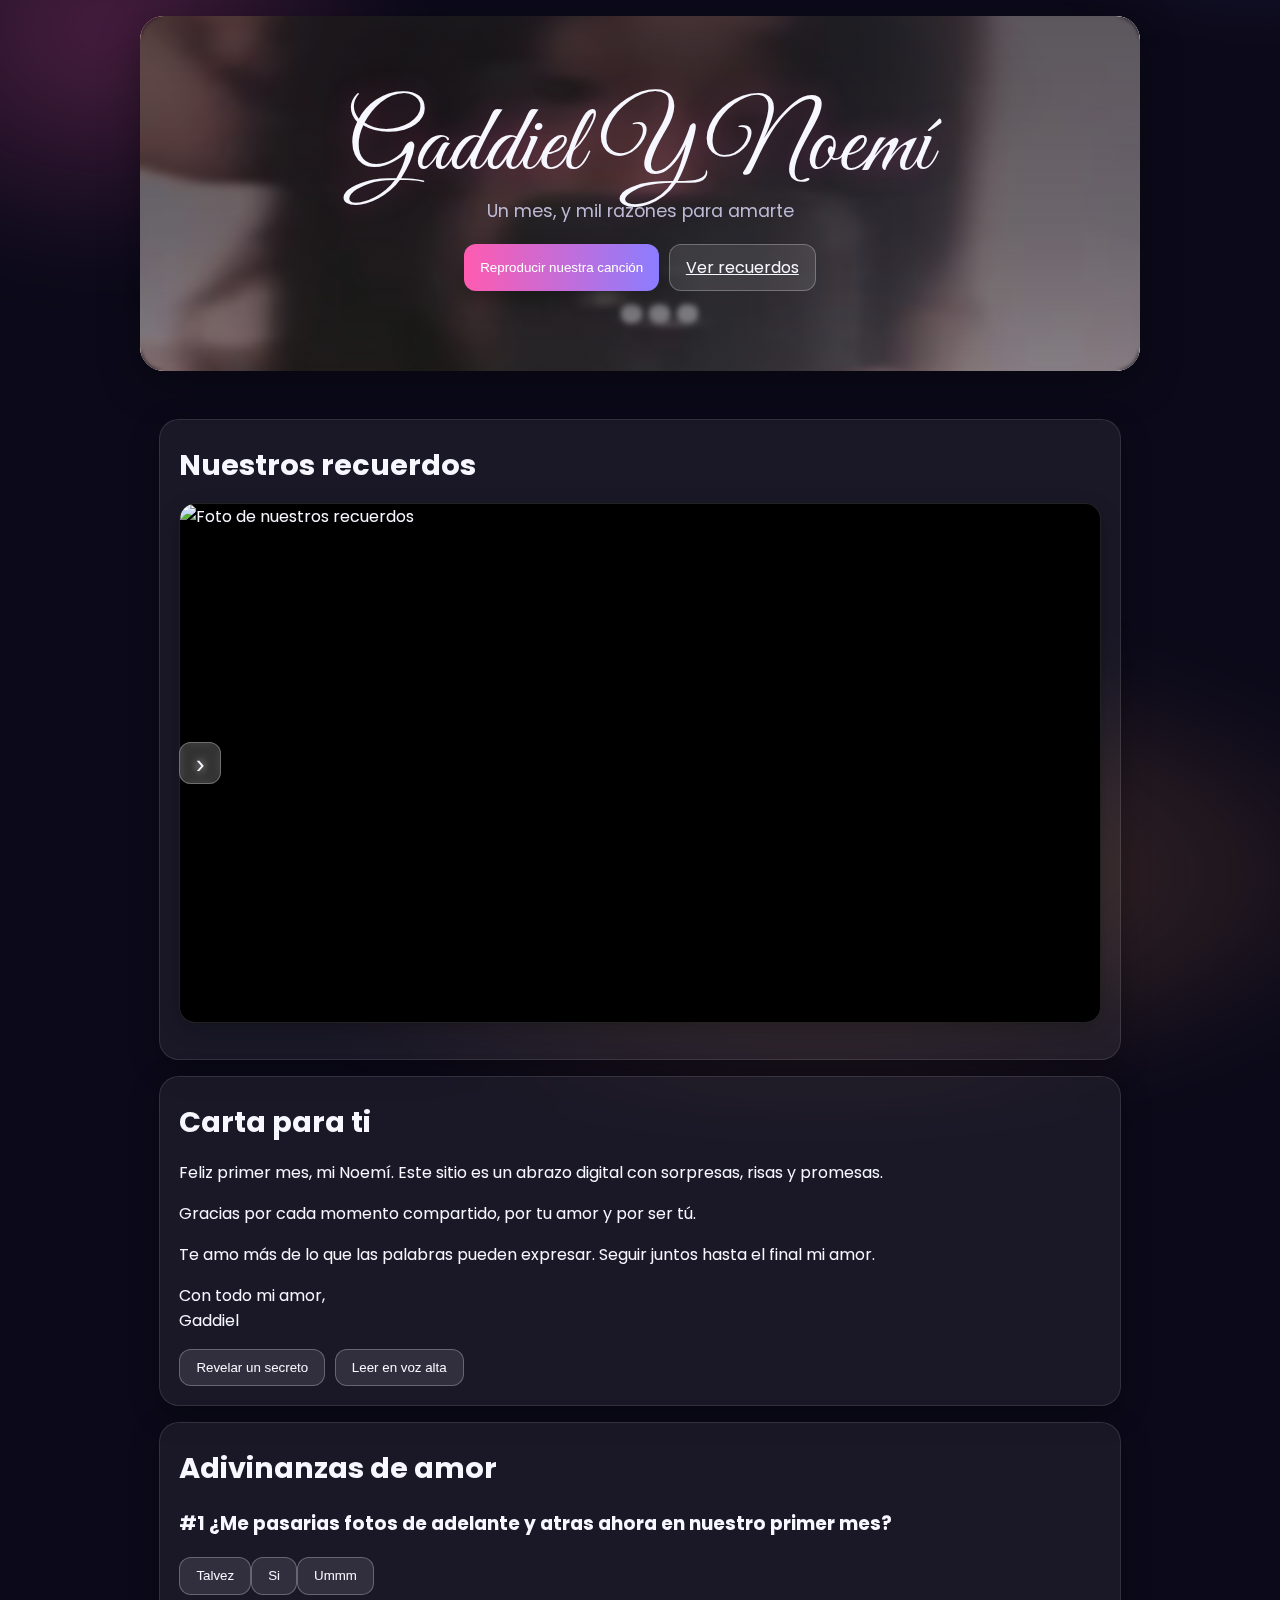
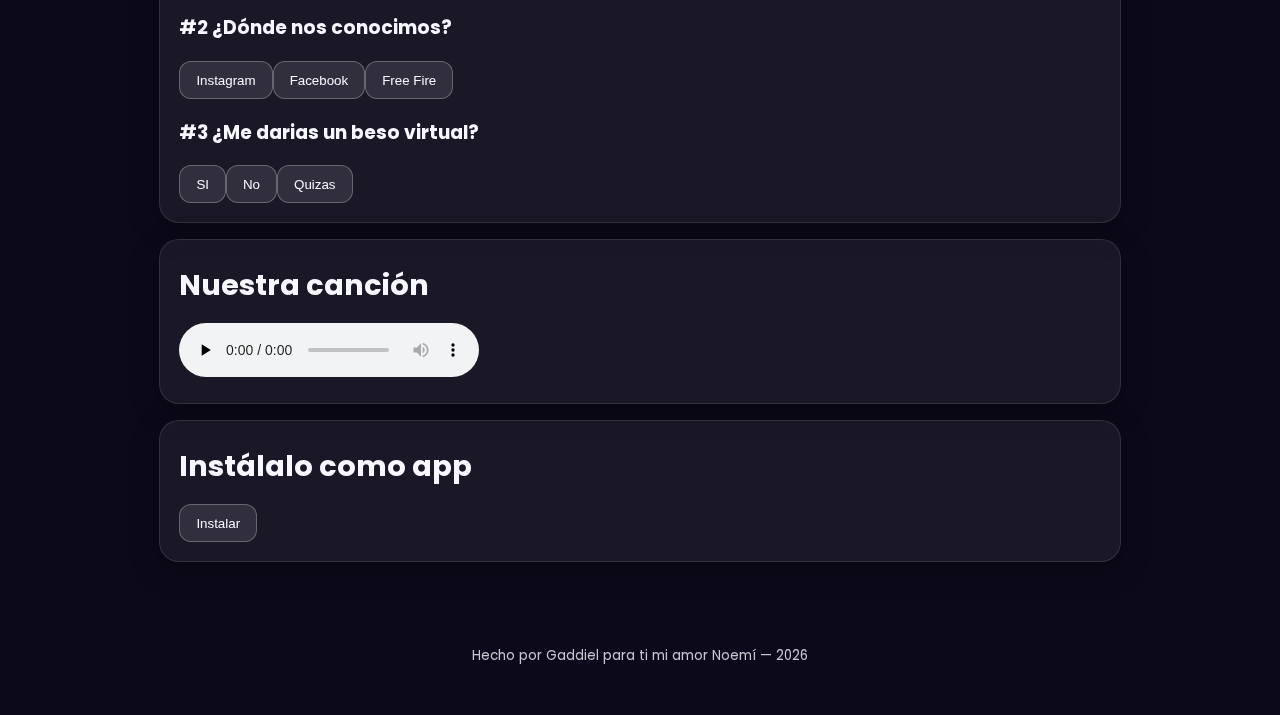
<file: index.html>
<!doctype html>
<html lang="es">
<head>
  <meta charset="utf-8" />
  <meta name="viewport" content="width=device-width, initial-scale=1" />
  <title>Para mi amor Noemí — Primer Mes</title>

  <!-- PWA / tema -->
  <meta name="theme-color" content="#ff5bb0" />
  <meta name="description" content="Un primer mes lleno de sorpresas para Noemí: recuerdos, juegos, música y mucho amor.">
  <link rel="manifest" href="/manifest.webmanifest">

  <!-- Iconos (usa tus JPG del proyecto) -->
  <link rel="icon" href="/assets/icon-192.jpg" sizes="192x192" type="image/jpeg">
  <link rel="apple-touch-icon" href="/assets/icon-192.jpg">
  <link rel="apple-touch-icon" sizes="512x512" href="/assets/icon-512.jpg">


  <!-- Open Graph / Twitter -->
  <meta property="og:title" content="Para mi amor Noemí — Primer Mes">
  <meta property="og:description" content="Sorpresas, recuerdos y mucho amor.">
  <meta property="og:image" content="/Fotos_Noemi/Noemi_3.jpg">
  <meta property="og:type" content="website">
  <meta property="og:url" content="/">
  <meta name="twitter:card" content="summary_large_image">

  <!-- Fuentes -->
  <link rel="preconnect" href="https://fonts.googleapis.com">
  <link rel="preconnect" href="https://fonts.gstatic.com" crossorigin>
  <link href="https://fonts.googleapis.com/css2?family=Poppins:wght@300;400;600;800&family=Great+Vibes&display=swap" rel="stylesheet">

  <!-- Estilos -->
  <link rel="stylesheet" href="/style.css">
</head>
<body>
  <canvas id="fx" aria-hidden="true"></canvas>
  <div class="bg-neon"></div>

  <header class="wrap hero" id="top">
    <h1 class="script">Gaddiel Y Noemí</h1>
    <p class="tag">Un mes, y mil razones para amarte</p>
    <div class="cta">
      <button class="btn primary" id="btn-play">Reproducir nuestra canción</button>
      <a href="#galeria" class="btn ghost">Ver recuerdos</a>
         <a id="link-mes" href="/flores/" class="btn ghost">Flores Amarillas 🌼</a>
      <a id="link-mes" class="btn ghost" style="display:none"></a>
    </div>
  </header>

  <main class="wrap">
    <section class="card" id="galeria">
      <h2>Nuestros recuerdos</h2>
      <div class="gallery">
        <button id="prev" class="btn icon" aria-label="Anterior">‹</button>
        <img id="foto" alt="Foto de nuestros recuerdos" />
        <button id="next" class="btn icon" aria-label="Siguiente">›</button>
      </div>
      <p id="caption" class="caption" aria-live="polite"></p>
      <div class="thumbs" id="thumbs"></div>
    </section>

    <section class="card" id="carta">
      <h2>Carta para ti</h2>
      <p>Feliz primer mes, mi Noemí. Este sitio es un abrazo digital con sorpresas, risas y promesas.</p>
      <p>Gracias por cada momento compartido, por tu amor y por ser tú.</p>
      <p>Te amo más de lo que las palabras pueden expresar. Seguir juntos hasta el final mi amor.</p>
      <p>Con todo mi amor, <br> Gaddiel</p>
      <div class="actions">
        <button id="btn-revelar" class="btn">Revelar un secreto</button>
        <button id="btn-voz" class="btn ghost">Leer en voz alta</button>
      </div>
    </section>

    <section class="card" id="juego">
      <h2>Adivinanzas de amor</h2>
      <div id="quiz"></div>
    </section>

    <section class="card" id="musica">
      <h2>Nuestra canción</h2>
      <audio id="player" preload="none" controls>
        <source src="/assets/amor_2.mp3" type="audio/mpeg">
      </audio>
    </section>

    <section class="card" id="instalar">
      <h2>Instálalo como app</h2>
      <button id="btn-instalar" class="btn">Instalar</button>
    </section>
  </main>

  <footer class="wrap foot">
    <small>Hecho por Gaddiel para ti mi amor Noemí — <span id="anio"></span></small>
  </footer>

  <!-- JS principal (contiene el registro del SW y toda la lógica) -->
  <script src="/script.js" defer></script>
</body>
</html>
</file>
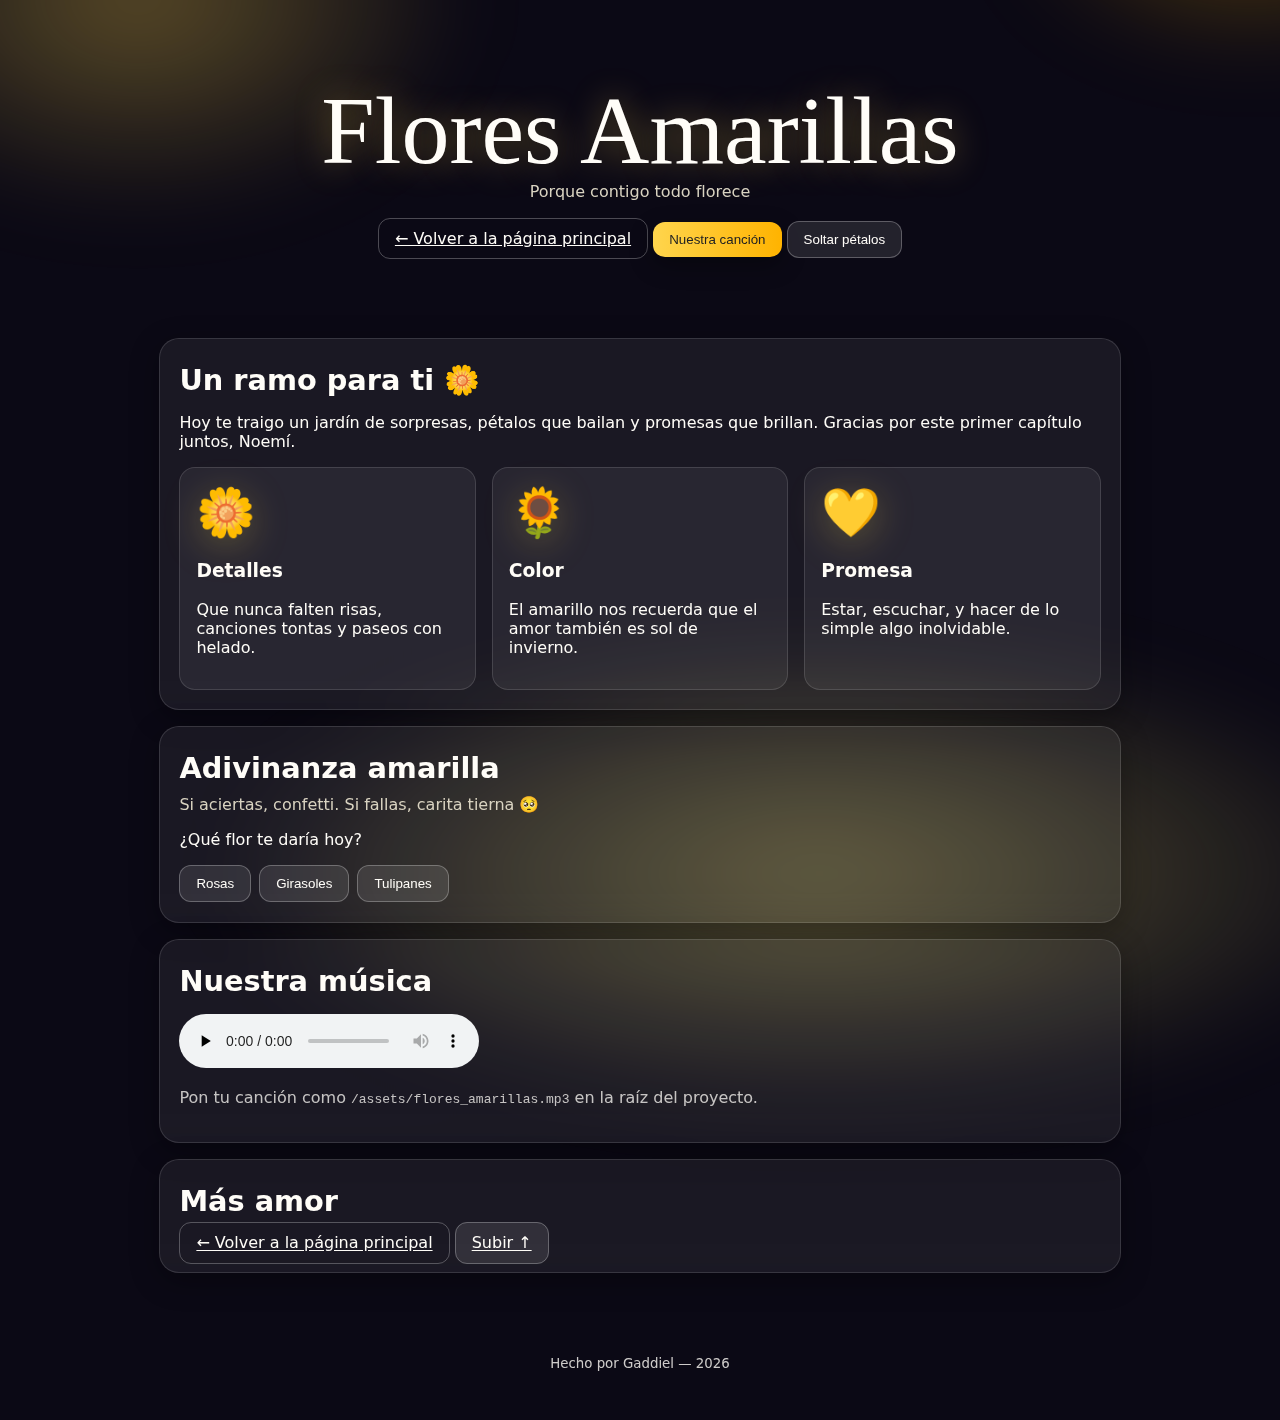
<file: flores/index.html>
<!doctype html>
<html lang="es">
<head>
  <meta charset="utf-8" />
  <meta name="viewport" content="width=device-width, initial-scale=1" />
  <title>Flores Amarillas — Para Noemí</title>
  <link href="https://fonts.googleapis.com/css2?family=Poppins:wght@300;400;600;800&family=Great+Vibes&display=swap" rel="stylesheet">
  <link rel="stylesheet" href="./style.css" />
</head>
<body>
  <div class="bg-neon"></div>
  <canvas id="fx" aria-hidden="true"></canvas>

  <header class="wrap hero">
    <h1 class="script">Flores Amarillas</h1>
    <p class="tag">Porque contigo todo florece</p>
    <div class="cta">
      <a href="/" class="btn ghost">← Volver a la página principal</a>
      <button id="btnPlay" class="btn primary">Nuestra canción</button>
      <button id="btnPetalos" class="btn">Soltar pétalos</button>
    </div>
  </header>

  <main class="wrap">
    <section class="card">
      <h2>Un ramo para ti 🌼</h2>
      <p>Hoy te traigo un jardín de sorpresas, pétalos que bailan y promesas que brillan. Gracias por este primer capítulo juntos, Noemí.</p>
      <div class="flowers-grid">
        <div class="flower-card">
          <div class="flower-emoji">🌼</div>
          <h3>Detalles</h3>
          <p>Que nunca falten risas, canciones tontas y paseos con helado.</p>
        </div>
        <div class="flower-card">
          <div class="flower-emoji">🌻</div>
          <h3>Color</h3>
          <p>El amarillo nos recuerda que el amor también es sol de invierno.</p>
        </div>
        <div class="flower-card">
          <div class="flower-emoji">💛</div>
          <h3>Promesa</h3>
          <p>Estar, escuchar, y hacer de lo simple algo inolvidable.</p>
        </div>
      </div>
    </section>

    <section class="card">
      <h2>Adivinanza amarilla</h2>
      <p class="hint">Si aciertas, confetti. Si fallas, carita tierna 🥺</p>
      <div class="quiz">
        <p class="q">¿Qué flor te daría hoy?</p>
        <div class="ops">
          <button class="btn op">Rosas</button>
          <button class="btn op" data-ok>Girasoles</button>
          <button class="btn op">Tulipanes</button>
        </div>
      </div>
    </section>

    <section class="card">
      <h2>Nuestra música</h2>
      <audio id="player" preload="none" controls>
        <source src="/assets/flores_amarillas.mp3" type="audio/mpeg">
      </audio>
      <p class="small">Pon tu canción como <code>/assets/flores_amarillas.mp3</code> en la raíz del proyecto.</p>
    </section>

    <section class="card">
      <h2>Más amor</h2>
      <div class="cta">
        <a class="btn ghost" href="/">← Volver a la página principal</a>
        <a class="btn" href="#top">Subir ↑</a>
      </div>
    </section>
  </main>

  <footer class="wrap foot">
    <small>Hecho por Gaddiel — <span id="anio"></span></small>
  </footer>

  <script src="./script.js" defer></script>
</body>
</html>
</file>
<file: style.css>
/* =========================================================
   Gaddiel ❤️ Noemí — Estilos base (limpios y comentados)
   ========================================================= */

/* ---------- Variables de tema ---------- */
:root {
  --bg: #0c0a1a;
  --ink: #f7f7ff;
  --muted: #bdb8d4;
  --card: #ffffff0f;
  --stroke: #ffffff1c;
  --accent: #ff5bb0;
  --accent2: #8b7dff;

  /* Controla cómo se ajusta la foto del carrusel:
     cover = llena y recorta un poco (recomendado)
     contain = nunca recorta (puede dejar barras) */
  --fit: cover;
}

/* ---------- Reset mínimo ---------- */
* { box-sizing: border-box; }
html, body { height: 100%; }
body {
  margin: 0;
  font-family: Poppins, system-ui, -apple-system, "Segoe UI", Roboto, sans-serif;
  color: var(--ink);
  background: var(--bg);
  overflow-x: hidden;
}

/* ---------- Fondo neón animado ---------- */
.bg-neon {
  position: fixed;
  inset: -20vmax;
  pointer-events: none;
  z-index: -2;
  background:
    radial-gradient(closest-corner at 20% 20%, #ff5bb044, transparent 60%),
    radial-gradient(closest-corner at 85% 10%, #8b7dff44, transparent 60%),
    radial-gradient(closest-corner at 60% 80%, #ffa45b44, transparent 60%);
  filter: blur(40px);
  animation: drift 18s ease-in-out infinite alternate;
}

@keyframes drift {
  from { transform: translate(0, 0); }
  to   { transform: translate(3vw, -2vh); }
}

/* ---------- Layout ---------- */
.wrap {
  max-width: 1000px;
  margin: auto;
  padding: 2rem 1.2rem;
}

/* ---------- HERO con foto elegante ---------- */
.hero{
  position:relative;
  text-align:center;
  margin-top:1rem;
  padding:clamp(3rem,8vw,5rem) 1.2rem;
  border-radius:24px;
  overflow:hidden;
  box-shadow:0 12px 40px #00000066;

  /* Fondo: tu foto */
  background: url("/Fotos_Noemi/Noemi_3.jpg") center/cover no-repeat fixed;
}

/* Capa de degradado para mejor legibilidad */
.hero::before{
  content:"";
  position:absolute; inset:0;
  background:
    radial-gradient(70% 70% at 50% 20%, #00000055, transparent 60%),
    linear-gradient(180deg, #0b0916aa 0%, #0b091699 60%, #0b091680 100%);
  backdrop-filter:saturate(120%) blur(2px);
}

/* Eleva el contenido del hero por encima de la capa */
.hero > *{ position:relative; z-index:1; }

/* ---------- Tipografías y títulos ---------- */
.script {
  font-family: "Great Vibes", cursive;
  font-weight: 400;
  font-size: clamp(3rem, 9vw, 6rem);
  line-height: 1;
  margin: .2rem 0;
  text-shadow: 0 0 30px #ff5bb055;
}

h2 {
  margin: .3rem 0 1rem;
  font-size: clamp(1.4rem, 4.5vw, 1.8rem);
}

.tag {
  color: var(--muted);
  font-size: 1.1rem;
  margin: .2rem 0 1.2rem;
}

/* ---------- Tarjetas ---------- */
.card {
  backdrop-filter: blur(12px);
  background: var(--card);
  border: 1px solid var(--stroke);
  border-radius: 20px;
  padding: 1.2rem;
  margin: 1rem 0;
  box-shadow: 0 8px 30px #00000055;
}

/* ---------- Botones ---------- */
.btn {
  border: 1px solid #ffffff44;
  background: #ffffff1a;
  color: var(--ink);
  padding: .65rem 1rem;
  border-radius: 12px;
  cursor: pointer;
  transition: transform .06s ease, background .2s ease;
}
.btn:hover   { transform: translateY(-1px); background: #ffffff24; }
.btn:active  { transform: translateY( 0 ); }
.btn:focus-visible {
  outline: 2px solid var(--accent);
  outline-offset: 2px;
}
.btn.icon   { font-size: 1.6rem; padding: .4rem .8rem; }
.btn.primary{
  border: 0;
  background: linear-gradient(90deg, var(--accent), var(--accent2));
  color: #fff;
  box-shadow: 0 8px 25px #00000055;
}

/* Botonera (evita amontonarse en móvil) */
.cta{
  display:flex;
  flex-wrap:wrap;       /* ✅ baja a otra línea si no cabe */
  gap:.6rem;
  justify-content:center;
}

/* ---------- Galería ---------- */
.gallery{ position: relative; }                 /* contenedor de referencia */
.gallery > .btn.icon{
  position: absolute;
  top: 50%;
  transform: translateY(-50%);
  z-index: 5;                                  /* sobre la foto */
  width: 42px; height: 42px;                   /* mejor objetivo táctil */
  display: grid; place-items: center;
  border-radius: 12px;
  backdrop-filter: blur(4px);
}

.gallery img {
  display: block;        /* quita espacio abajo */
  width: 100%;
  height: min(62vh, 520px);
  object-fit: var(--fit);      /* cover o contain según variable */
  background: #000000;         /* útil cuando --fit: contain */
  border-radius: 16px;
  border: 1px solid #ffffff22;
  box-shadow: 0 6px 20px #0000003a;
}

/* Miniaturas (thumbnails) */
.thumbs {
  display: flex;
  gap: .4rem;
  flex-wrap: wrap;
  margin-top: .6rem;
}
.thumbs img {
  width: 88px;
  height: 60px;
  object-fit: cover;
  border-radius: 10px;
  opacity: .7;
  border: 1px solid #ffffff22;
  cursor: pointer;
}
.thumbs img.active {
  opacity: 1;
  outline: 2px solid var(--accent);
}

/* ---------- Acciones ---------- */
.actions {
  display: flex;
  gap: .6rem;
  flex-wrap: wrap;
  margin-top: .6rem;
}

/* ---------- Footer ---------- */
.foot {
  text-align: center;
  opacity: .8;
  padding-bottom: 3rem;
}

/* ---------- Canvas de efectos ---------- */
#fx {
  position: fixed;
  inset: 0;
  z-index: -1;
  pointer-events: none;
}

/* ---------- Toasts (mensajes flotantes) ---------- */
.toast {
  position: fixed;
  left: 50%;
  bottom: 10vh;
  transform: translateX(-50%);
  background: #1b1530ee;
  color: #fff;
  padding: .6rem 1rem;
  border-radius: 12px;
  border: 1px solid #ffffff22;
  box-shadow: 0 10px 30px #00000077;
}

/* ---------- Responsivo extra ---------- */
@media (max-width: 600px){
  .hero{
    background-position:center 20%;
    padding: clamp(2.6rem, 10vw, 3.4rem) 1rem;
  }
}
@media (max-width: 480px) {
  .gallery img { height: 52vh; }   /* un poco más bajo en móviles muy pequeños */
  .thumbs img  { width: 76px; height: 52px; }
  .cta .btn    { flex:1 1 auto; text-align:center; }
  .btn.icon    { padding:.35rem .7rem; }
}

/* =========================================================
   Opcional: cambia el ajuste de foto sin tocar CSS
   - En JS o en el HTML, añade: document.body.dataset.fit = 'contain';
   - CSS escucha data-fit para forzar el modo
   ========================================================= */
body[data-fit="contain"] .gallery img { object-fit: contain; }
body[data-fit="cover"]   .gallery img { object-fit: cover; }
/* =========================================================
   Fin de estilos base
   ========================================================= */
</file>
<file: flores/style.css>
:root{
  --bg:#0b0915;
  --ink:#fffdf8;
  --muted:#d9d3c1;
  --card:#ffffff10;
  --stroke:#ffffff22;
  --y1:#ffd54d;
  --y2:#ffb300;
  --y3:#fff176;
}
*{box-sizing:border-box}
html,body{height:100%}
body{margin:0;font-family:Poppins,system-ui,-apple-system,Segoe UI,Roboto;color:var(--ink);background:var(--bg);overflow-x:hidden}
.wrap{max-width:1000px;margin:auto;padding:2rem 1.2rem}
.hero{padding-top:5rem;text-align:center}
.script{font-family:'Great Vibes',cursive;font-weight:400;font-size:clamp(3rem,9vw,6rem);line-height:1;margin:.2rem 0;text-shadow:0 0 34px #ffd54d66}
.tag{color:var(--muted);margin:.2rem 0 1.2rem}
.card{backdrop-filter:blur(12px);background:var(--card);border:1px solid var(--stroke);border-radius:20px;padding:1.2rem;margin:1rem 0;box-shadow:0 8px 30px #00000055}
h2{margin:.3rem 0 1rem;font-size:clamp(1.4rem,4.5vw,1.8rem)}

.btn{border:1px solid #ffffff44;background:#ffffff1a;color:var(--ink);padding:.65rem 1rem;border-radius:12px;cursor:pointer;transition:transform .06s ease,background .2s}
.btn:hover{transform:translateY(-1px);background:#ffffff24}
.btn:focus-visible{outline:2px solid var(--y1);outline-offset:2px}
.btn.primary{border:0;background:linear-gradient(90deg,var(--y1),var(--y2));color:#222;box-shadow:0 8px 25px #00000055}
.btn.ghost{background:transparent}

.flowers-grid{display:grid;grid-template-columns:repeat(3,1fr);gap:1rem}
@media (max-width: 820px){.flowers-grid{grid-template-columns:1fr 1fr}}
@media (max-width: 520px){.flowers-grid{grid-template-columns:1fr}}

.flower-card{padding:1rem;border:1px solid #ffffff22;border-radius:16px;background:#ffffff10}
.flower-emoji{font-size:3rem;filter:drop-shadow(0 8px 18px rgba(255,213,77,.25));}

.hint{color:var(--muted);margin-top:-.4rem}
.ops{display:flex;gap:.5rem;flex-wrap:wrap}

.small{opacity:.75}

.foot{text-align:center;opacity:.8;padding-bottom:3rem}

.bg-neon{position:fixed;inset:-20vmax;pointer-events:none;z-index:-2;
  background:
    radial-gradient(closest-corner at 22% 18%, #ffd54d55, transparent 60%),
    radial-gradient(closest-corner at 84% 12%, #ffb30055, transparent 60%),
    radial-gradient(closest-corner at 60% 80%, #fff17655, transparent 60%);
  filter:blur(42px);animation:drift 18s ease-in-out infinite alternate}
@keyframes drift{from{transform:translate(0,0)}to{transform:translate(3vw,-2vh)}}

#fx{position:fixed;inset:0;pointer-events:none;z-index:-1}

/* Toast */
.toast{position:fixed;left:50%;bottom:10vh;transform:translateX(-50%);background:#120f1eee;color:#fff;padding:.6rem 1rem;border-radius:12px;border:1px solid #ffffff22;box-shadow:0 10px 30px #00000077}
</file>
